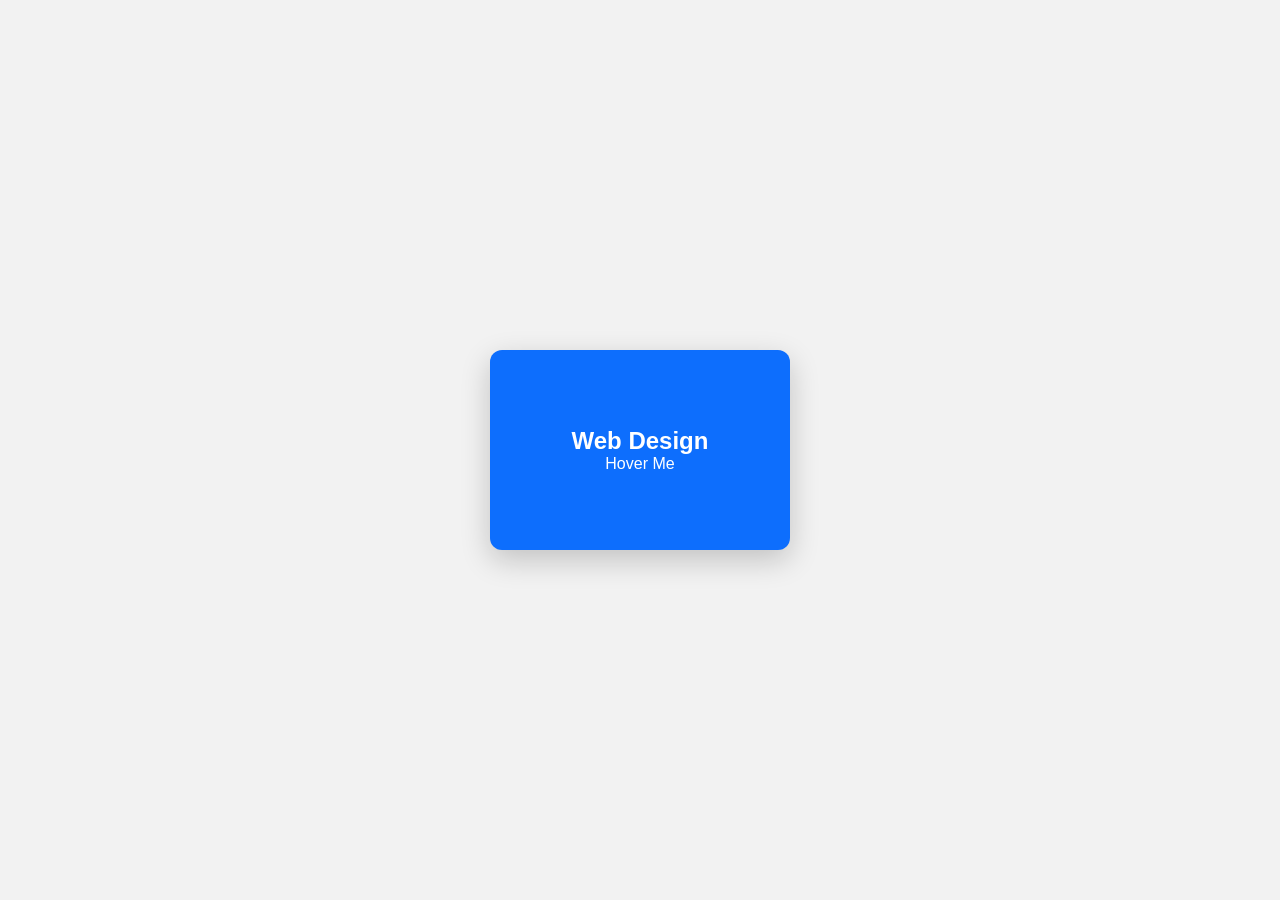
<file: card-hovering/index.html>
<!doctype html>
<html lang="en">
  <head>
    <meta charset="UTF-8" />
    <title>Card Flip Hover</title>
    <link rel="stylesheet" href="style.css" />
  </head>
  <body>
    <div class="card-container">
      <div class="card">
        <div class="card-face card-front">
          <h2>Web Design</h2>
          <p>Hover Me</p>
        </div>

        <div class="card-face card-back">
          <h2>About Service</h2>
          <p>
            We create modern, responsive and user-friendly websites using HTML,
            CSS & JavaScript.
          </p>
          <button>Learn More</button>
        </div>
      </div>
    </div>
  </body>
</html>
</file>
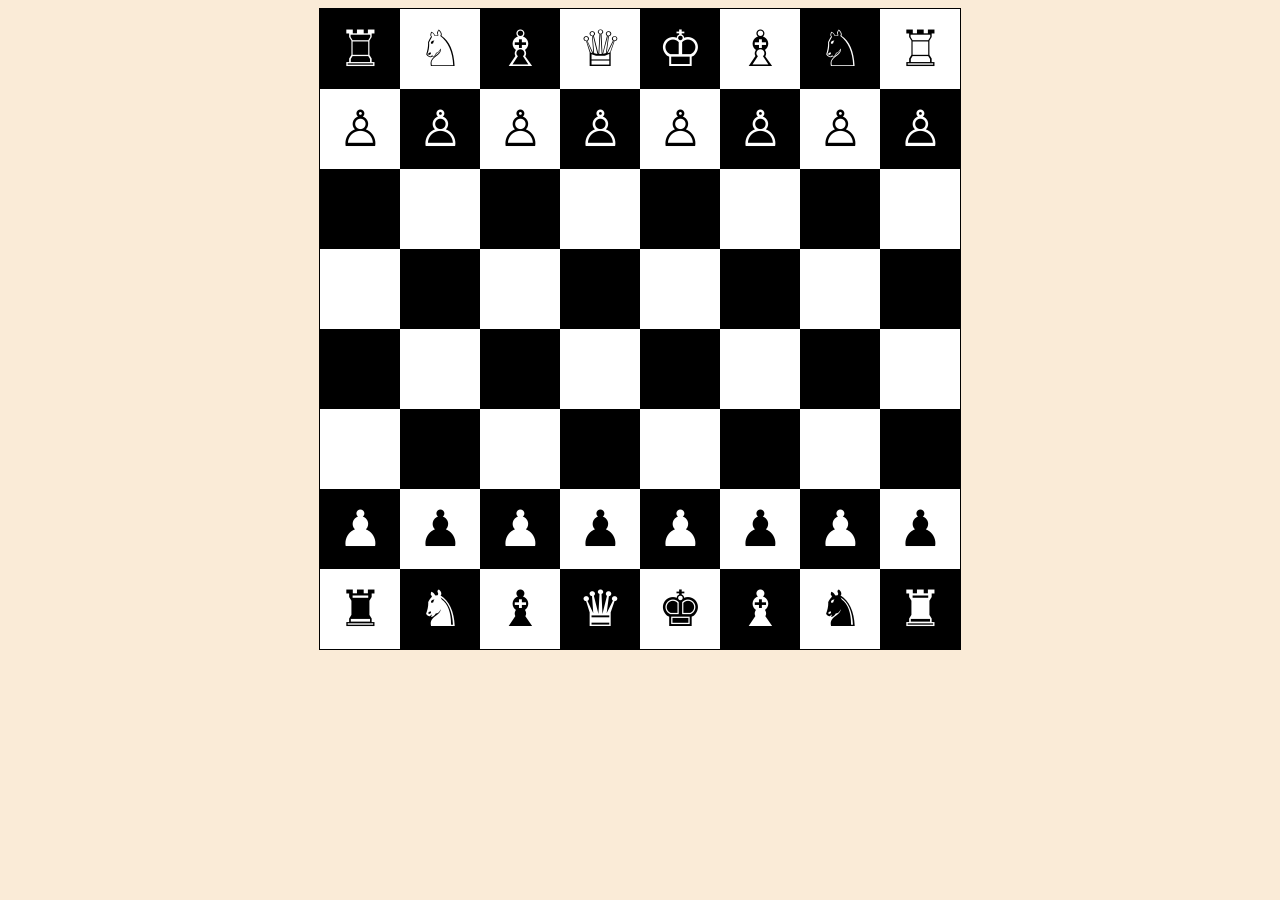
<file: chess-board/index.html>
<!DOCTYPE html>
<html lang="en">
  <head>
    <title>Document</title>
    <style>
      body {
        background-color: antiquewhite;
        display: flex;
        justify-content: center;
        text-align: center;
        align-items: center;
      }

      .main-box {
        border: 1px solid black;
      }

      .box {
        width: 80px;
        height: 80px;
        background-color: black;
        color: white;
        float: left;
        font-size: 50px;
        text-align: center;
        display: flex;
        justify-content: center;
        align-items: center;
      }

      .box1 {
        width: 80px;
        height: 80px;
        background-color: white;
        color: black;
        float: left;
        font-size: 50px;
        text-align: center;
        display: flex;
        justify-content: center;
        align-items: center;
      }

      .clear-box {
        clear: both;
      }
    </style>
  </head>
  <body>
    <div class="main-box">
      <div class="box">&#9814;</div>
      <div class="box1">&#9816;</div>
      <div class="box">&#9815;</div>
      <div class="box1">&#9813;</div>
      <div class="box">&#9812;</div>
      <div class="box1">&#9815;</div>
      <div class="box">&#9816;</div>
      <div class="box1">&#9814;</div>
      <div class="clear-box"></div>
      <div class="box1">&#9817;</div>
      <div class="box">&#9817;</div>
      <div class="box1">&#9817;</div>
      <div class="box">&#9817;</div>
      <div class="box1">&#9817;</div>
      <div class="box">&#9817;</div>
      <div class="box1">&#9817;</div>
      <div class="box">&#9817;</div>
      <div class="clear-box"></div>
      <div class="box"></div>
      <div class="box1"></div>
      <div class="box"></div>
      <div class="box1"></div>
      <div class="box"></div>
      <div class="box1"></div>
      <div class="box"></div>
      <div class="box1"></div>
      <div class="clear-box"></div>
      <div class="box1"></div>
      <div class="box"></div>
      <div class="box1"></div>
      <div class="box"></div>
      <div class="box1"></div>
      <div class="box"></div>
      <div class="box1"></div>
      <div class="box"></div>
      <div class="clear-box"></div>
      <div class="box"></div>
      <div class="box1"></div>
      <div class="box"></div>
      <div class="box1"></div>
      <div class="box"></div>
      <div class="box1"></div>
      <div class="box"></div>
      <div class="box1"></div>
      <div class="clear-box"></div>
      <div class="box1"></div>
      <div class="box"></div>
      <div class="box1"></div>
      <div class="box"></div>
      <div class="box1"></div>
      <div class="box"></div>
      <div class="box1"></div>
      <div class="box"></div>
      <div class="clear-box"></div>
      <div class="box">&#9823;</div>
      <div class="box1">&#9823;</div>
      <div class="box">&#9823;</div>
      <div class="box1">&#9823;</div>
      <div class="box">&#9823;</div>
      <div class="box1">&#9823;</div>
      <div class="box">&#9823;</div>
      <div class="box1">&#9823;</div>
      <div class="clear-box"></div>
      <div class="box1">&#9820;</div>
      <div class="box">&#9822;</div>
      <div class="box1">&#9821;</div>
      <div class="box">&#9819;</div>
      <div class="box1">&#9818;</div>
      <div class="box">&#9821;</div>
      <div class="box1">&#9822;</div>
      <div class="box">&#9820;</div>
    </div>
  </body>
</html>
</file>
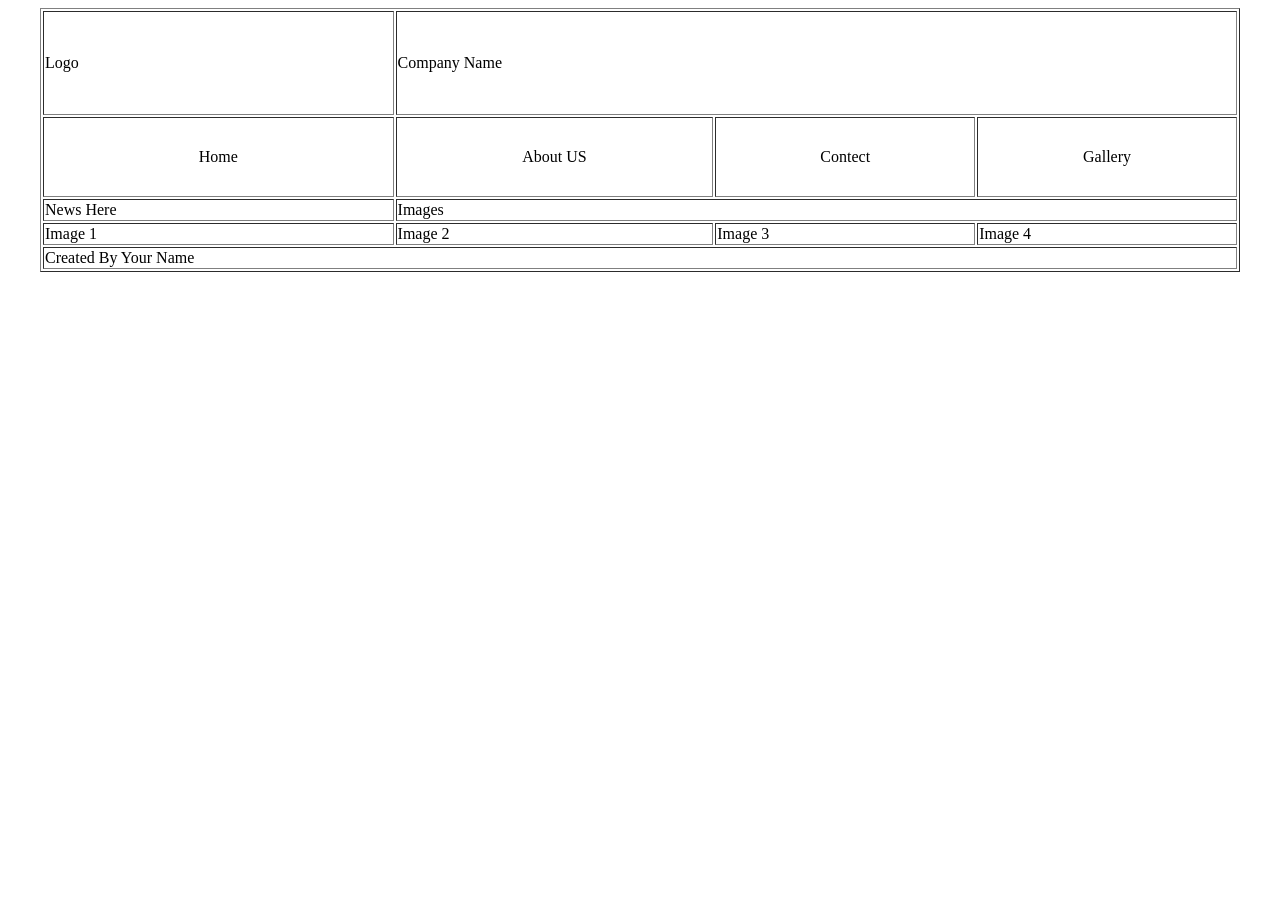
<file: sectional/table.html>
<!DOCTYPE html>
<html lang="en">
  <head>
    <title>Document</title>
  </head>
  <body>
    <table border="" width="1200px" align="center">
      <tr>
        <td height="100px">Logo</td>
        <td colspan="3">Company Name</td>
      </tr>
      <tr height="80px" align="center">
        <td>Home</td>
        <td>About US</td>
        <td>Contect</td>
        <td>Gallery</td>
      </tr>
      <tr>
        <td>News Here</td>
        <td colspan="3">Images</td>
      </tr>
      <tr>
        <td>Image 1</td>
        <td>Image 2</td>
        <td>Image 3</td>
        <td>Image 4</td>
      </tr>
      <tr>
        <td colspan="4">Created By Your Name</td>
      </tr>
    </table>
  </body>
</html>
</file>
<file: card-hovering/style.css>
* {
    margin: 0;
    padding: 0;
    box-sizing: border-box;
    font-family: Arial, sans-serif;
}

body {
    height: 100vh;
    display: flex;
    justify-content: center;
    align-items: center;
    background: #f2f2f2;
}

.card {
    width: 300px;
    height: 200px;
    position: relative;
    transform-style: preserve-3d;
    transition: transform 0.8s;
}

.card-container:hover .card {
    transform: rotateY(180deg);
}

.card-face {
    position: absolute;
    width: 100%;
    height: 100%;
    backface-visibility: hidden;
    border-radius: 12px;
    display: flex;
    justify-content: center;
    align-items: center;
    flex-direction: column;
    padding: 20px;
    box-shadow: 0 10px 30px rgba(0, 0, 0, 0.2);
}

.card-front {
    background: #0d6efd;
    color: white;
}

.card-back {
    background: white;
    color: #333;
    transform: rotateY(180deg);
}

.card-back button {
    margin-top: 10px;
    padding: 8px 15px;
    border: none;
    background: #0d6efd;
    color: white;
    border-radius: 6px;
    cursor: pointer;
}
</file>
